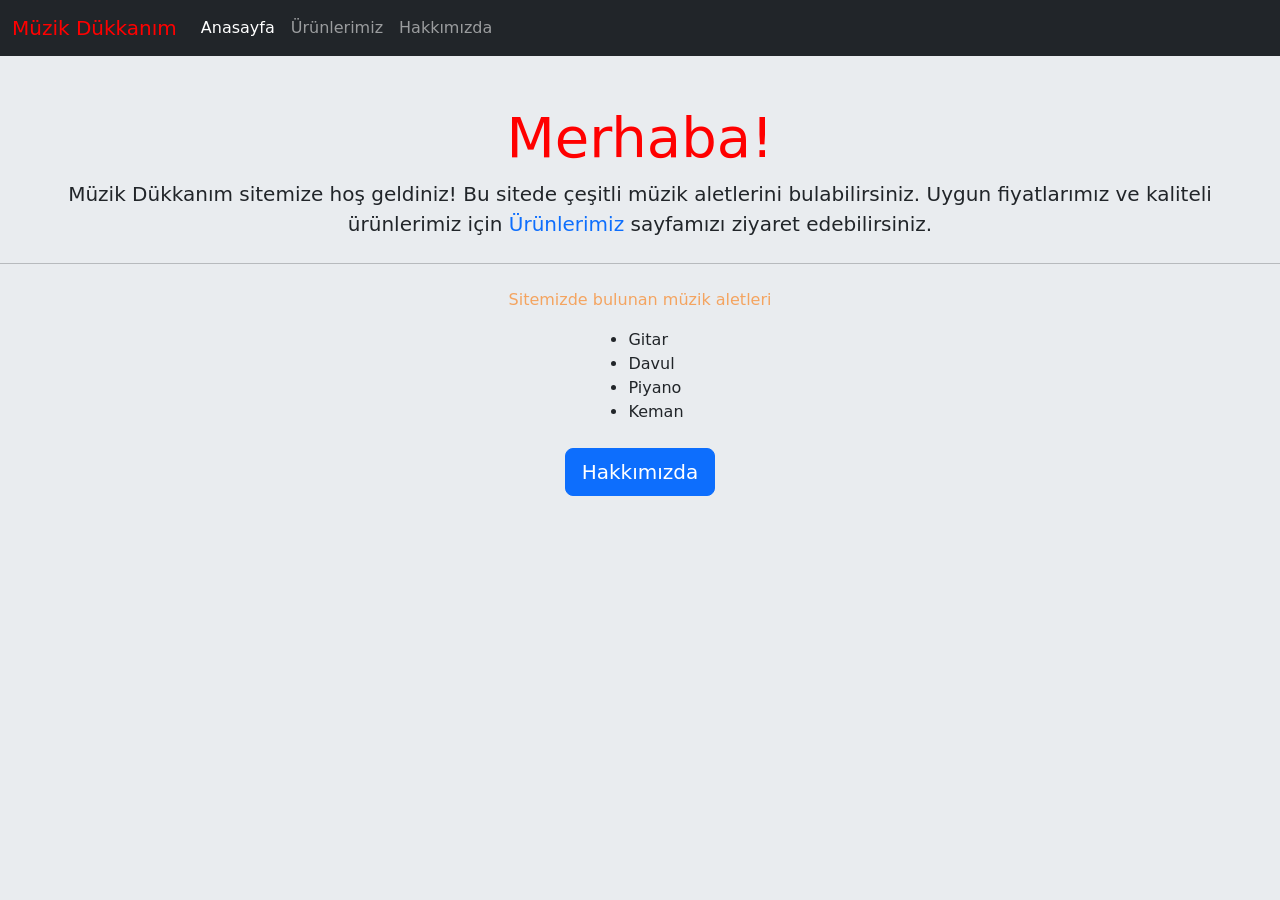
<file: index.html>
<!doctype html>
<html lang="tr">
  <head>
    <!-- Required meta tags -->
    <meta charset="utf-8">
    <meta name="viewport" content="width=device-width, initial-scale=1">

    <!-- Bootstrap CSS -->
    <link href="https://cdn.jsdelivr.net/npm/bootstrap@5.1.3/dist/css/bootstrap.min.css" rel="stylesheet" integrity="sha384-1BmE4kWBq78iYhFldvKuhfTAU6auU8tT94WrHftjDbrCEXSU1oBoqyl2QvZ6jIW3" crossorigin="anonymous">
    <link rel="stylesheet" href="style.css">
    <title>Müzik Dükkanım</title>

  </head>
  <body class="body">
    <nav class="navbar sticky-top navbar-expand-lg navbar-dark bg-dark">
      <div class="container-fluid">
        <a style="color: red;"class="navbar-brand" href="index.html">Müzik Dükkanım</a>
        <button class="navbar-toggler" type="button" data-bs-toggle="collapse" data-bs-target="#navbarNavAltMarkup" aria-controls="navbarNavAltMarkup" aria-expanded="false" aria-label="Toggle navigation">
          <span class="navbar-toggler-icon"></span>
        </button>
        <div class="collapse navbar-collapse" id="navbarNavAltMarkup">
          <div class="navbar-nav">
            <a class="nav-link active" aria-current="page" href="index.html">Anasayfa</a>
            <a class="nav-link" href="urunler.html">Ürünlerimiz</a>
            <a class="nav-link" href="hakkımızda.html">Hakkımızda</a>
          </div>
        </div>
      </div>
    </nav>
      <div class="jumbotron pt-5 ">
        <h1 class="color-red display-4 text-center ">Merhaba!</h1>
        <p class="lead text-center px-5">Müzik Dükkanım sitemize hoş geldiniz!
          Bu sitede çeşitli müzik aletlerini bulabilirsiniz. Uygun fiyatlarımız ve kaliteli ürünlerimiz için <a style="text-decoration: initial;" href="#">Ürünlerimiz</a> sayfamızı ziyaret edebilirsiniz.
        </p>
        <hr class="my-4">
        <p class="text-center color-orng">Sitemizde bulunan müzik aletleri</p>
        <div class="container d-flex justify-content-center mb-2">
          <div class="row">       
          <div class="col-sm">
            <ul>
              <li>Gitar</li>
              <li>Davul</li>
              <li>Piyano</li>
              <li>Keman</li>
            </ul>
          </div>
        </div> 
       </div>

        <p class="lead text-center">
        <a class="btn btn-primary btn-lg" href="hakkımızda.html" role="button">Hakkımızda</a>
        </p>
      </div>
    
    <script src="https://cdn.jsdelivr.net/npm/bootstrap@5.1.3/dist/js/bootstrap.bundle.min.js" integrity="sha384-ka7Sk0Gln4gmtz2MlQnikT1wXgYsOg+OMhuP+IlRH9sENBO0LRn5q+8nbTov4+1p" crossorigin="anonymous"></script>


  </body>
</html>
</file>
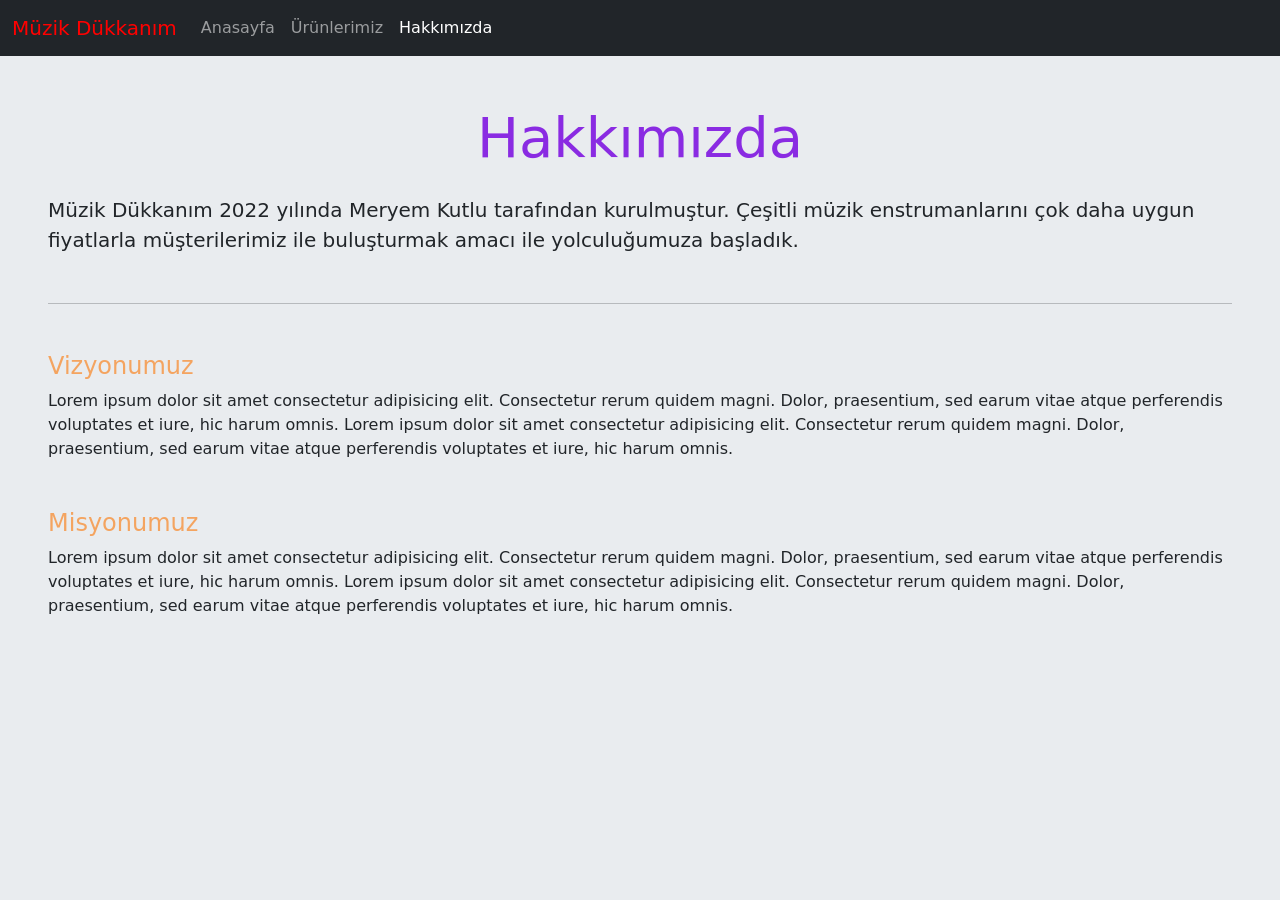
<file: hakkımızda.html>
<!DOCTYPE html>
<html lang="en">
<head>
    <meta charset="UTF-8">
    <meta http-equiv="X-UA-Compatible" content="IE=edge">
    <meta name="viewport" content="width=device-width, initial-scale=1.0">
    <link href="https://cdn.jsdelivr.net/npm/bootstrap@5.1.3/dist/css/bootstrap.min.css" rel="stylesheet" integrity="sha384-1BmE4kWBq78iYhFldvKuhfTAU6auU8tT94WrHftjDbrCEXSU1oBoqyl2QvZ6jIW3" crossorigin="anonymous">
    <link rel="stylesheet" href="style.css">
    <title>Müzik Dükkanım | hakkımızda </title>
</head>
<body class="body">
    <nav class="navbar sticky-top navbar-expand-lg navbar-dark bg-dark">
        <div class="container-fluid">
          <a style="color: red;"class="navbar-brand" href="index.html">Müzik Dükkanım</a>
          <button class="navbar-toggler" type="button" data-bs-toggle="collapse" data-bs-target="#navbarNavAltMarkup" aria-controls="navbarNavAltMarkup" aria-expanded="false" aria-label="Toggle navigation">
            <span class="navbar-toggler-icon"></span>
          </button>
          <div class="collapse navbar-collapse" id="navbarNavAltMarkup">
            <div class="navbar-nav">
              <a class="nav-link" href="index.html">Anasayfa</a>
              <a class="nav-link" href="urunler.html">Ürünlerimiz</a>
              <a class="nav-link active" aria-current="page" href="info.html">Hakkımızda</a>
            </div>
          </div>
        </div>
      </nav>
      <div class="jumbotron pt-5">
        <h1 style="color: blueviolet;" class="display-4 text-center mb-4">Hakkımızda</h1>
        <p class="lead text-start px-5">
          Müzik Dükkanım 2022 yılında Meryem Kutlu  tarafından kurulmuştur. 
          Çeşitli müzik enstrumanlarını çok daha uygun fiyatlarla müşterilerimiz ile buluşturmak amacı ile yolculuğumuza başladık.
        </p>
        <hr class="m-5">
        <h2 class="text-start mx-5 color-orng fs-4">Vizyonumuz</h2>
        <p class="mx-5 fw-lighter mb-5">Lorem ipsum dolor sit amet consectetur adipisicing elit.
           Consectetur rerum quidem magni. Dolor, praesentium, 
           sed earum vitae atque perferendis voluptates et iure, hic harum omnis.
           Lorem ipsum dolor sit amet consectetur adipisicing elit.
           Consectetur rerum quidem magni. Dolor, praesentium, 
           sed earum vitae atque perferendis voluptates et iure, hic harum omnis.
        </p>
        <h2 class="text-start mx-5 color-orng fs-4">Misyonumuz</h2>
        <p class="mx-5 fw-lighter">Lorem ipsum dolor sit amet consectetur adipisicing elit.
           Consectetur rerum quidem magni. Dolor, praesentium, 
           sed earum vitae atque perferendis voluptates et iure, hic harum omnis.
           Lorem ipsum dolor sit amet consectetur adipisicing elit.
           Consectetur rerum quidem magni. Dolor, praesentium, 
           sed earum vitae atque perferendis voluptates et iure, hic harum omnis.
        </p>
      </div>




      <script src="https://cdn.jsdelivr.net/npm/bootstrap@5.1.3/dist/js/bootstrap.bundle.min.js" integrity="sha384-ka7Sk0Gln4gmtz2MlQnikT1wXgYsOg+OMhuP+IlRH9sENBO0LRn5q+8nbTov4+1p" crossorigin="anonymous"></script>

</body>
</html>
</file>
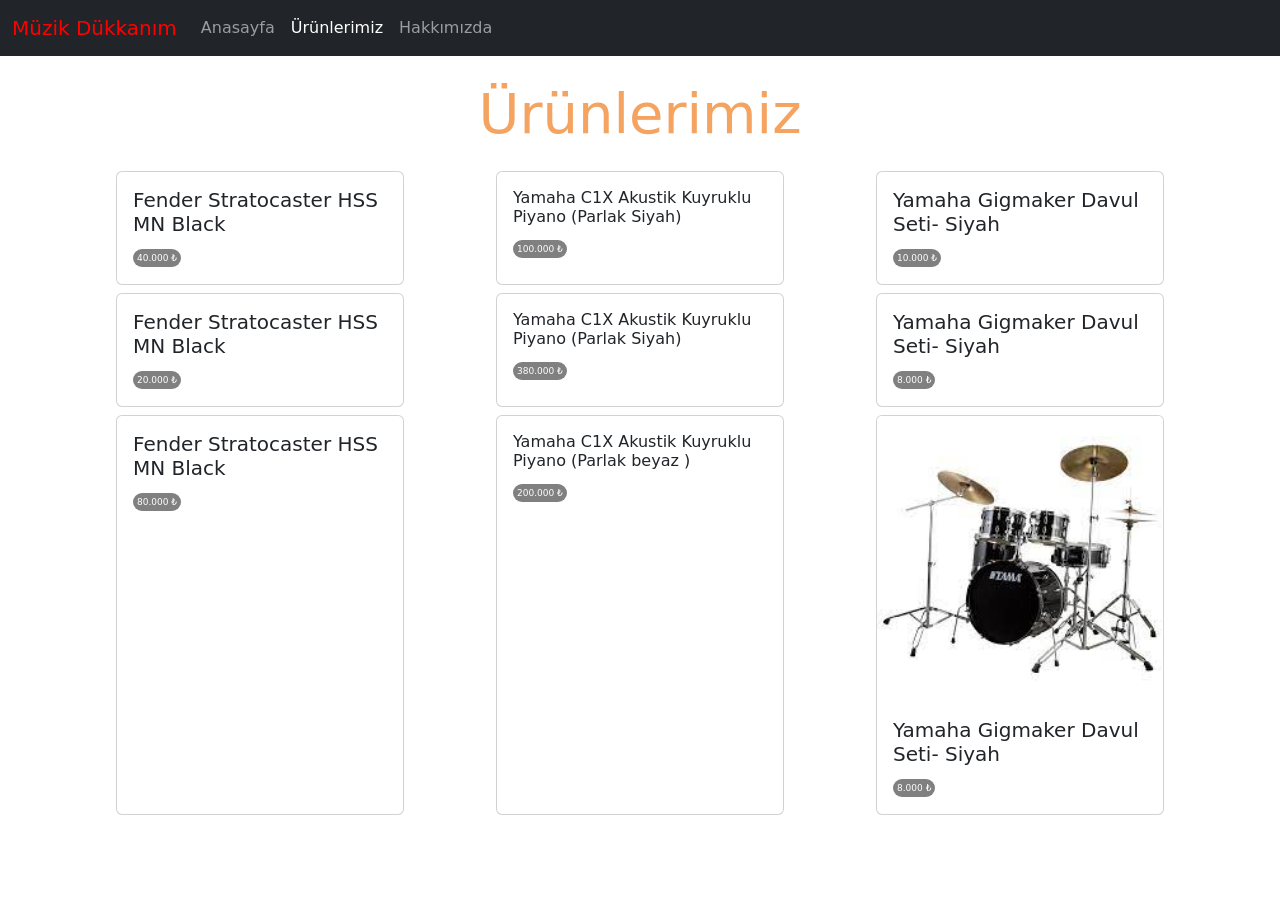
<file: urunler.html>
<!DOCTYPE html>
<html lang="en">
<head>
    <meta charset="UTF-8">
    <meta http-equiv="X-UA-Compatible" content="IE=edge">
    <meta name="viewport" content="width=device-width, initial-scale=1.0">
    <link href="https://cdn.jsdelivr.net/npm/bootstrap@5.1.3/dist/css/bootstrap.min.css" rel="stylesheet" integrity="sha384-1BmE4kWBq78iYhFldvKuhfTAU6auU8tT94WrHftjDbrCEXSU1oBoqyl2QvZ6jIW3" crossorigin="anonymous">
    <link rel="stylesheet" href="style.css">
    <title>Müzik Dükkanım | Ürünlerimiz</title>
</head>
<body>
    <nav class="navbar sticky-top navbar-expand-lg navbar-dark bg-dark">
        <div class="container-fluid">
          <a style="color: red;"class="navbar-brand" href="index.html">Müzik Dükkanım</a>
          <button class="navbar-toggler" type="button" data-bs-toggle="collapse" data-bs-target="#navbarNavAltMarkup" aria-controls="navbarNavAltMarkup" aria-expanded="false" aria-label="Toggle navigation">
            <span class="navbar-toggler-icon"></span>
          </button>
          <div class="collapse navbar-collapse" id="navbarNavAltMarkup">
            <div class="navbar-nav">
              <a class="nav-link" href="index.html">Anasayfa</a>
              <a class="nav-link active" aria-current="page" href="urunler.html">Ürünlerimiz</a>
              <a class="nav-link" href="info.html">Hakkımızda</a>
            </div>
          </div>
        </div>
      </nav>
      <h1 class="my-4 color-orng display-4 text-center">Ürünlerimiz</h1>
      <div class="container">
        <div class="row">
          <div class="col-sm-4 d-flex justify-content-center mb-2">
            <div class="card" style="width: 18rem;">
              <div class="card-body">
                <h2 class="card-title fs-5">Fender Stratocaster HSS MN Black</h2>
                <span class="rounded-pill p-1 pill">40.000 ₺</span>
              </div>
            </div>
          </div>
          <div class="col-sm-4 d-flex justify-content-center mb-2">
        <div class="card" style="width: 18rem;">
            <div class="card-body">
              <h2 class="card-title fs-6">Yamaha C1X Akustik Kuyruklu Piyano (Parlak Siyah)</h2>
              <span class="rounded-pill p-1 pill">100.000 ₺</span>
            </div>
        </div>
          </div>
          <div class="col-sm-4 d-flex justify-content-center mb-2">
            <div class="card" style="width: 18rem;">
                <div class="card-body">
                  <h2 class="card-title fs-5">Yamaha Gigmaker Davul Seti- Siyah</h2>
                  <span class="rounded-pill p-1 pill f">10.000 ₺</span>
                </div>
            </div>
          </div>
          <div class="col-sm-4 d-flex justify-content-center mb-2">
            <div class="card" style="width: 18rem;">
              <div class="card-body">
                <h2 class="card-title fs-5">Fender Stratocaster HSS MN Black</h2>
                <span class="rounded-pill p-1 pill">20.000 ₺</span>
              </div>
            </div>
          </div>
          <div class="col-sm-4 d-flex justify-content-center mb-2">
        <div class="card" style="width: 18rem;">
            <div class="card-body">
              <h2 class="card-title fs-6">Yamaha C1X Akustik Kuyruklu Piyano (Parlak Siyah)</h2>
              <span class="rounded-pill p-1 pill">380.000 ₺</span>
            </div>
        </div>
          </div>
          <div class="col-sm-4 d-flex justify-content-center mb-2">
            <div class="card" style="width: 18rem;">
                <div class="card-body">
                  <h2 class="card-title fs-5">Yamaha Gigmaker Davul Seti- Siyah</h2>
                  <span class="rounded-pill p-1 pill f">8.000 ₺</span>
                </div>
            </div>
          </div>
          <div class="col-sm-4 d-flex justify-content-center mb-2">
            <div class="card" style="width: 18rem;">
              <div class="card-body">
                <h2 class="card-title fs-5">Fender Stratocaster HSS MN Black</h2>
                <span class="rounded-pill p-1 pill">80.000 ₺</span>
              </div>
            </div>
          </div>
          <div class="col-sm-4 d-flex justify-content-center mb-2">
        <div class="card" style="width: 18rem;">
            <div class="card-body">
              <h2 class="card-title fs-6">Yamaha C1X Akustik Kuyruklu Piyano (Parlak beyaz )</h2>
              <span class="rounded-pill p-1 pill">200.000 ₺</span>
            </div>
        </div>
          </div>
          <div class="col-sm-4 d-flex justify-content-center mb-2">
            <div class="card" style="width: 18rem;">
              <img src="[data-uri]" class="card-img-top" alt="Yamaha Bateri">
                <div class="card-body">
                  <h2 class="card-title fs-5">Yamaha Gigmaker Davul Seti- Siyah</h2>
                  <span class="rounded-pill p-1 pill f">8.000 ₺</span>
                </div>
            </div>
          </div>
        </div>
      </div>




      <script src="https://cdn.jsdelivr.net/npm/bootstrap@5.1.3/dist/js/bootstrap.bundle.min.js" integrity="sha384-ka7Sk0Gln4gmtz2MlQnikT1wXgYsOg+OMhuP+IlRH9sENBO0LRn5q+8nbTov4+1p" crossorigin="anonymous"></script>

</body>
</html>
</file>
<file: style.css>
.color-red
    {
        color: red;
}
.color-orng{
    color: sandybrown;
}
.body{
    background-color:#E9ECEF;
}

.pill{
    background-color: grey; 
    color: white; 
    font-size: 9px;
    
}
</file>
